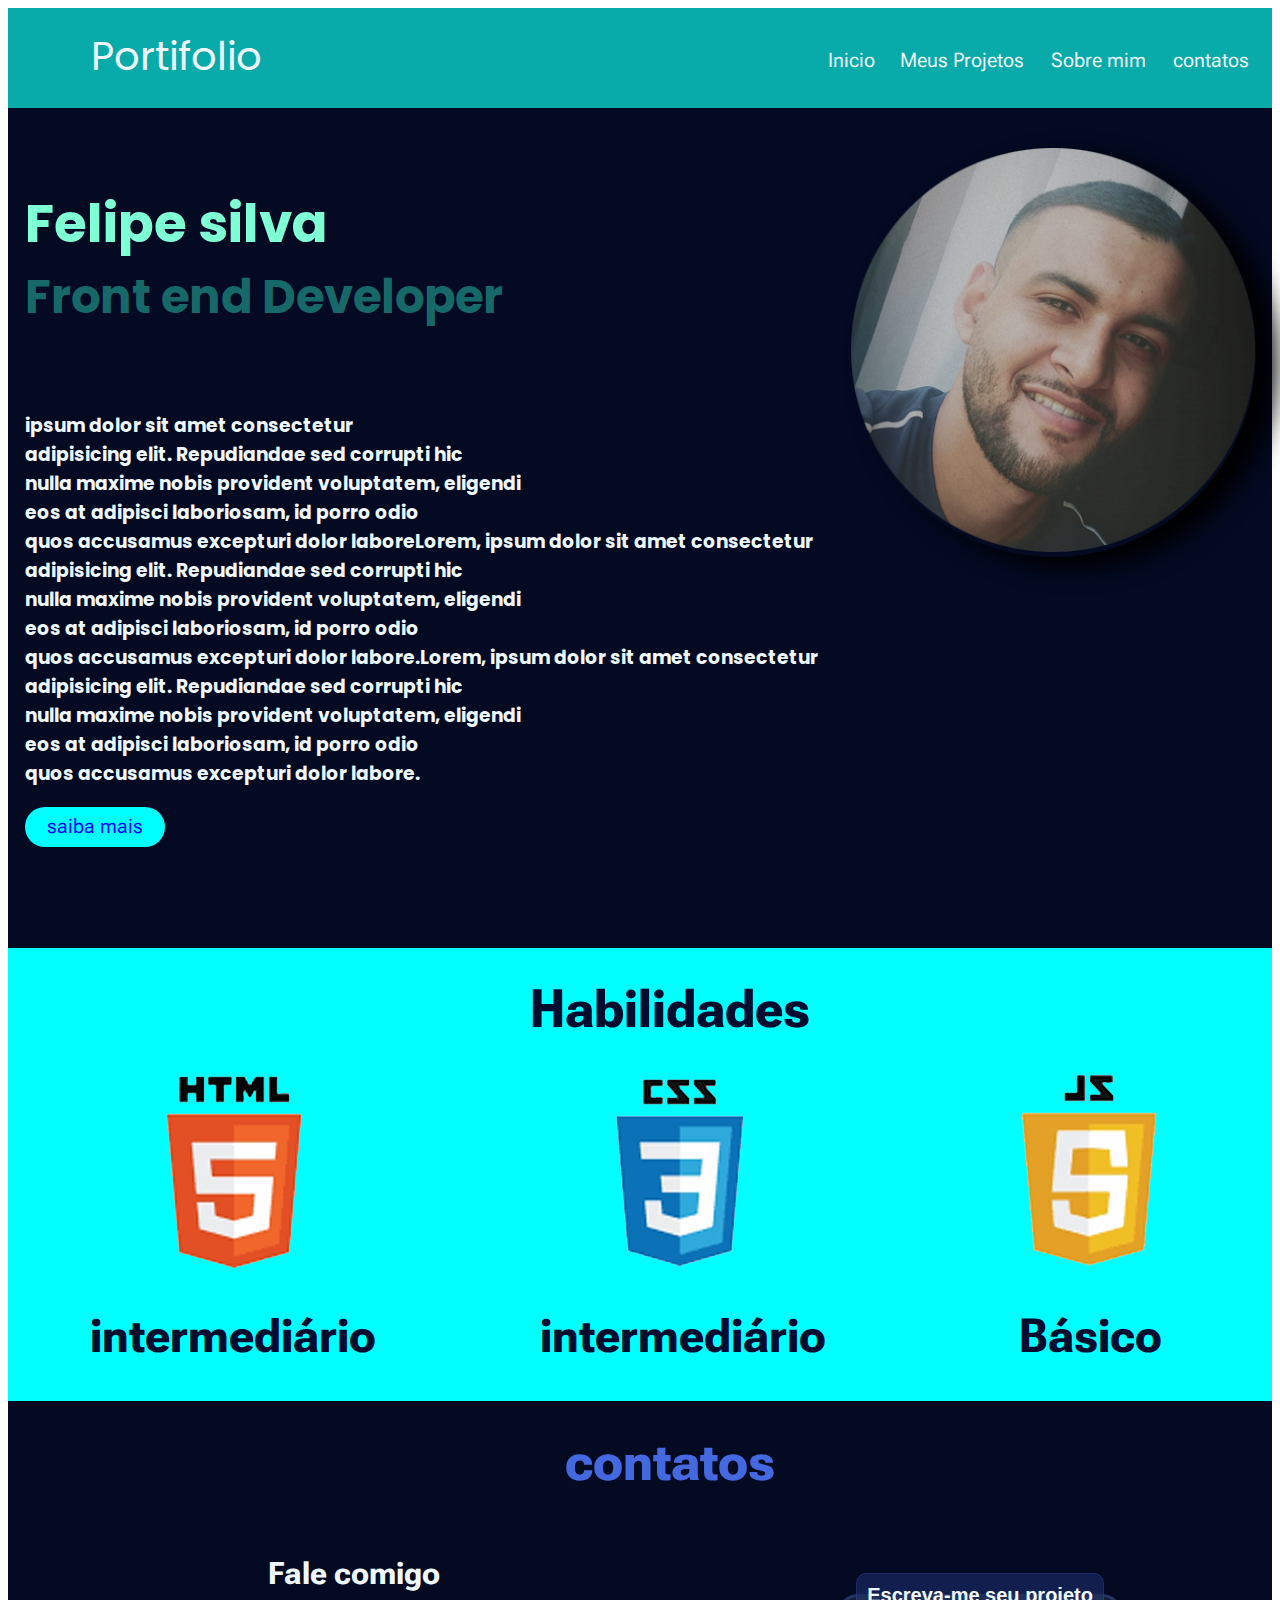
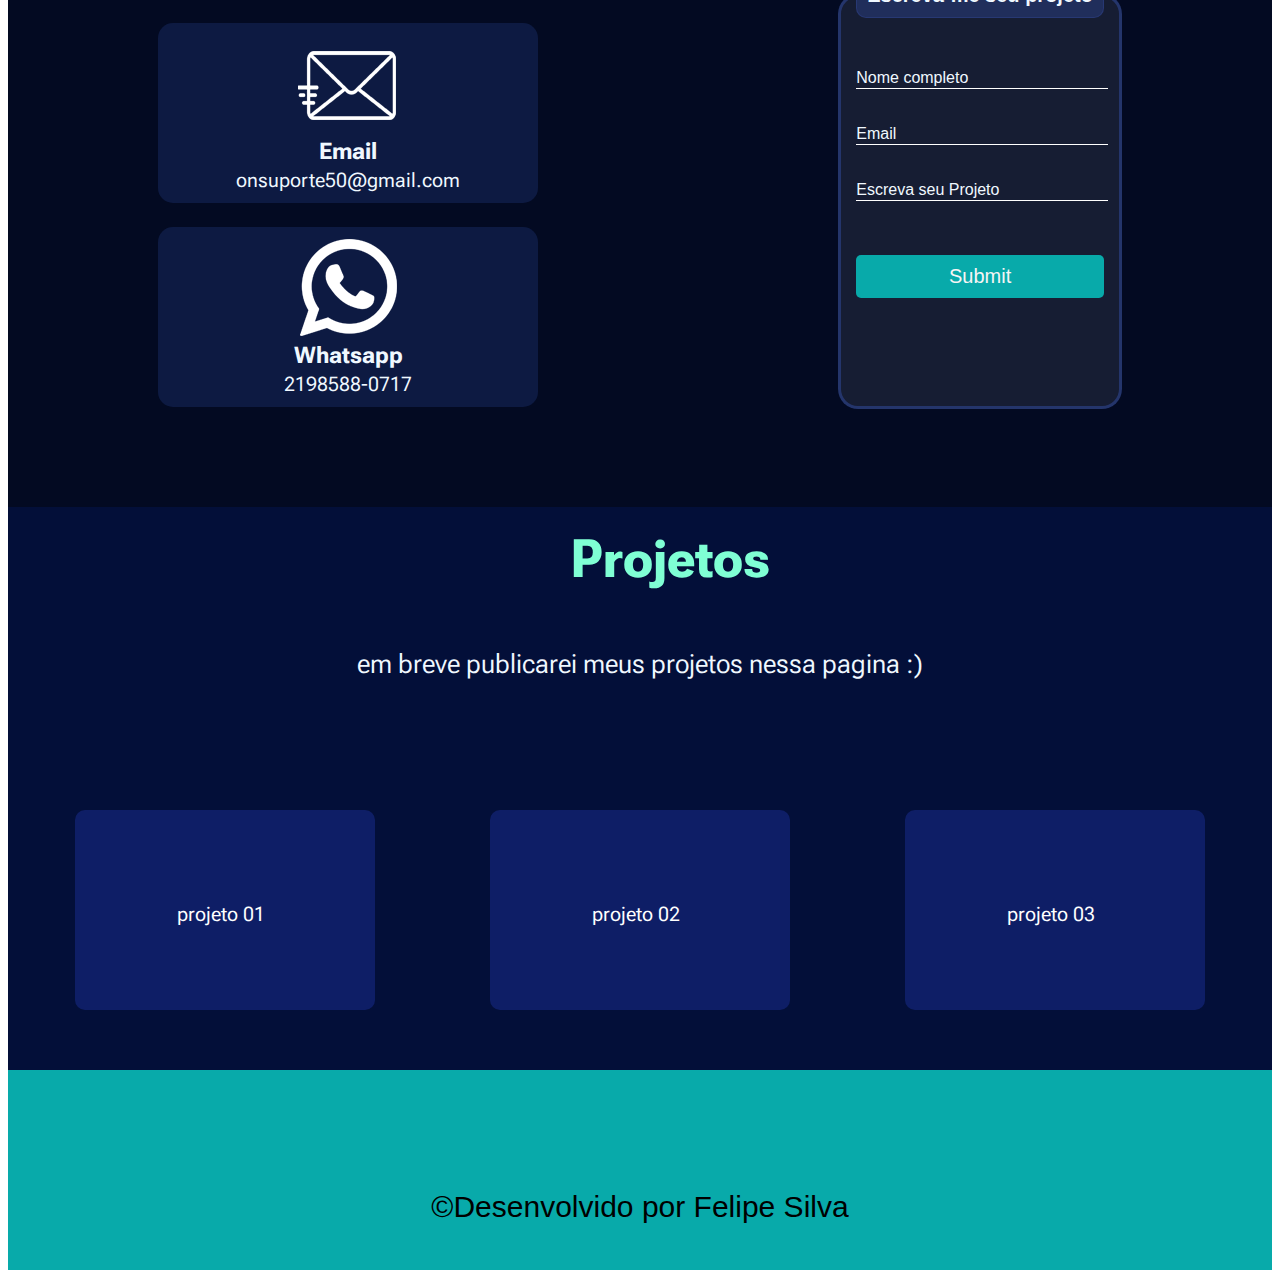
<file: index.html>
<!DOCTYPE html>
<html lang="pt-BR">
<head>
    <meta charset="UTF-8">
    <meta http-equiv="X-UA-Compatible" content="IE=edge">
    <meta name="viewport" content="width=device-width, initial-scale=1.0">
    <link rel="stylesheet" href="style.css">

    <title>Meu Portifólio</title>

</head>
<body>
    <header>
        <div class="icon">Portifolio</div>
        <div class="menu-principal">
            <nav class="menu">
                <a  href="index.html" class="menu-item">Inicio </a>
                <a href="projeto.html" class="menu-item">Meus Projetos</a>
                <a href="#" class="menu-item">Sobre mim</a>
                <a href="contatos.html" class="menu-item">contatos</a>
            
        </div>
    </header>
<main>
    
    <div class="apresentaçao"><h1> Felipe silva</h1>
        <h2 class="h2principal">Front end Developer</h2><h3>ipsum dolor sit amet consectetur <br>adipisicing elit. Repudiandae sed corrupti hic <br>nulla maxime nobis provident voluptatem, eligendi<br> eos at adipisci laboriosam, id porro odio <br>quos accusamus excepturi dolor laboreLorem, ipsum dolor sit amet consectetur <br>adipisicing elit. Repudiandae sed corrupti hic <br>nulla maxime nobis provident voluptatem, eligendi<br> eos at adipisci laboriosam, id porro odio <br>quos accusamus excepturi dolor labore.Lorem, ipsum dolor sit amet consectetur <br>adipisicing elit. Repudiandae sed corrupti hic <br>nulla maxime nobis provident voluptatem, eligendi<br> eos at adipisci laboriosam, id porro odio <br>quos accusamus excepturi dolor labore.</h3>
        <div class="botton"> <a href="#">saiba mais</a>
            

        </div>
    </div>
    


        <div class="img-principal">
    <img src="eu.png" alt=""width="405px" height="405px">
</div>

</main>
      <section><h1 class="habilidades">Habilidades</h1>
        <div class="box">
        <div class="html"><img src="html.png" ><h2 class="nivel">intermediário</h2><span>
        </div>
        <div class="CSS"><img class="img-css" src="css.png" ><h2 class="nivel">intermediário</h3></div>
        <div class="Javascript"><img src="js.png"><h2 class="nivel">Básico</h2></div>
       </div>

      </section>

      <section class="contatos-main">
          <h1 class="h1-contatos">contatos</h1>
      
          <div class="contatos-box">
              <div class="contatin">
<h3 class="contat">Fale comigo</h3>
<div class="emailbox"><img class="icon" src="email.png" height="100px" width="100px">
    <h3>Email</h3>
    <span>onsuporte50@gmail.com</span></div><br><br>

<div class="celularbox"><img class="icon-zap" src="zap.png" height="100px" width="100px">
  <h3>Whatsapp</h3>
<span>2198588-0717</span></div>
            


</div>
              
      
<div class="form">
<form action="https://formsubmit.co/onsuporte50@gmail.com" method="POST">
    <input type="hidden" name="_captcha" value="false">
    <input type="hidden" name="_next" value="https://http://127.0.0.1:5500/thanks.html">


<fieldset>
    <br>
    <legend><b>Escreva-me seu projeto</b></legend>
   <br>
    <div class="InputBox">
        <input type="text" name="nome" id="nome" class="InputUser" required autocomplete="off">
        <label for="nome" class="input">Nome completo</label>
    </div>
        <br></br>
        <div class="InputBox">
            <input type="email" name="email" id="email" class="InputUser" required autocomplete="off">
            
            <label for="Email" class="input">Email</label> <br></br>
            
            <div class="InputBox">
                <input type="text" name="projeto" id="projeto" class="InputUser" required autocomplete="off">
                
                <label for="projeto" class="input">Escreva seu Projeto </label>
            </div>
            <br></br><br>
            <input type="submit" name="submit" id="submit">
    </div>
</fieldset>
</form> 
</div>

      </div>
    
      </section>
      <section class="projetos">
        <div class="geral">
        <div class="projetos"><h1 class="h1-projetos">Projetos</h1>
           
         <span class="span-projetos">em breve publicarei meus projetos nessa pagina :)</span>
        </div>
        
        <div class="projeto-grade">
    <div class="grade"> <a class="none" href="#">projeto 01</a>
    </div>
    <div class="grade"><a class="none" href="#">projeto 02</a>
    </div>
    <div class="grade"><a class="none" href="#">projeto 03</a></div>
    
        </div>
    </section>
      <footer><div class="footer-txt"> &copy;Desenvolvido por Felipe Silva</div></footer> 
        
        </div></footer>    
       
        </section>
    </main> 
</body>
</html>
</file>
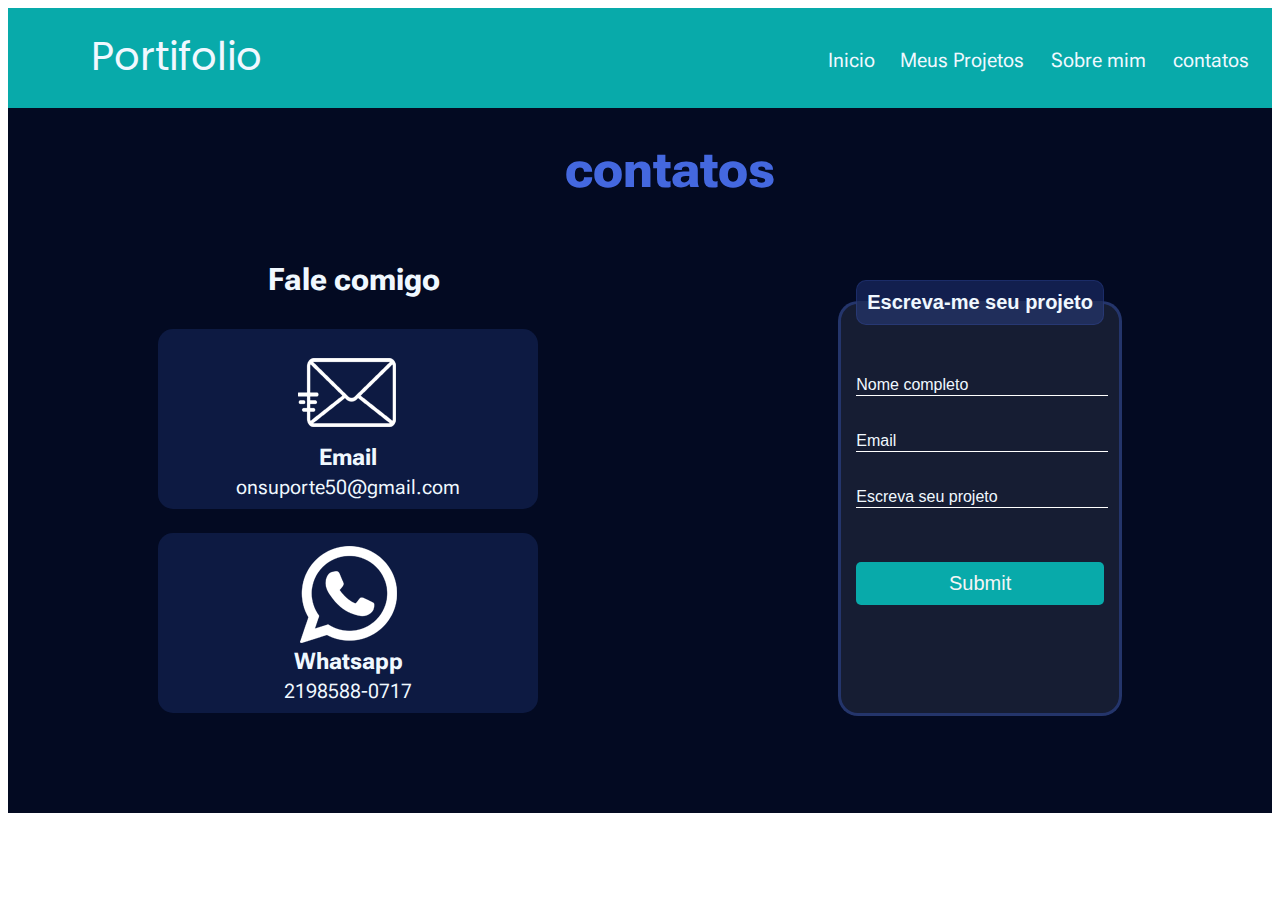
<file: contatos.html>
<!DOCTYPE html>
<html lang="pt-BR">
<head>
    <meta charset="UTF-8">
    <meta http-equiv="X-UA-Compatible" content="IE=edge">
    <meta name="viewport" content="width=device-width, initial-scale=1.0">
    <link rel="stylesheet" href="style.css">

    <title>Meu Portifólio</title>

</head>
<body>
    <header>
        <div class="icon">Portifolio</div>
        <div class="menu-principal">
            <nav class="menu">
                <a href="index.html" class="menu-item">Inicio </a>
                <a href="projeto.html" class="menu-item">Meus Projetos</a>
                <a href="#" class="menu-item">Sobre mim</a>
                <a href="contatos.html" class="menu-item">contatos</a>
            
        </div>
    </header>

<section class="contatos-main">
    <h1 class="h1-contatos">contatos</h1>

    <div class="contatos-box">
        <div class="contatin">
<h3 class="contat">Fale comigo</h3>
<div class="emailbox"><img class="icon" src="email.png" height="100px" width="100px">
<h3>Email</h3>
<span>onsuporte50@gmail.com</span></div><br><br>

<div class="celularbox"><img class="icon-zap" src="zap.png" height="100px" width="100px">
<h3>Whatsapp</h3>
<span>2198588-0717</span></div>
      


</div>
        

<div class="form">
<form action="https://formsubmit.co/onsuporte50@gmail.com" method="POST">
    <input type="hidden" name="_captcha" value="false">
    <input type="hidden" name="_next" value="https://http://127.0.0.1:5500/thanks.html">
    
<fieldset>
<br>
<legend><b>Escreva-me seu projeto</b></legend>
<br>
<div class="InputBox">
  <input type="text" name="nome" id="nome" class="InputUser" required autocomplete="off">
  <label for="nome" class="input">Nome completo</label>
</div>
  <br></br>
  <div class="InputBox">
      <input type="email" name="email" id="email" class="InputUser" required autocomplete="off">
      <label for="Email" class="input">Email</label> <br></br>
      
      <div class="InputBox">
          <input type="text" name="projeto" id="projeto" class="InputUser" required autocomplete="off">
          <label for="projeto" class="input">Escreva seu projeto</label>
      </div>
      <br></br><br>
      <input type="submit" name="submit" id="submit">
</div>
</fieldset>
</form> 
</div>








</div>
 

         

</section>
</file>
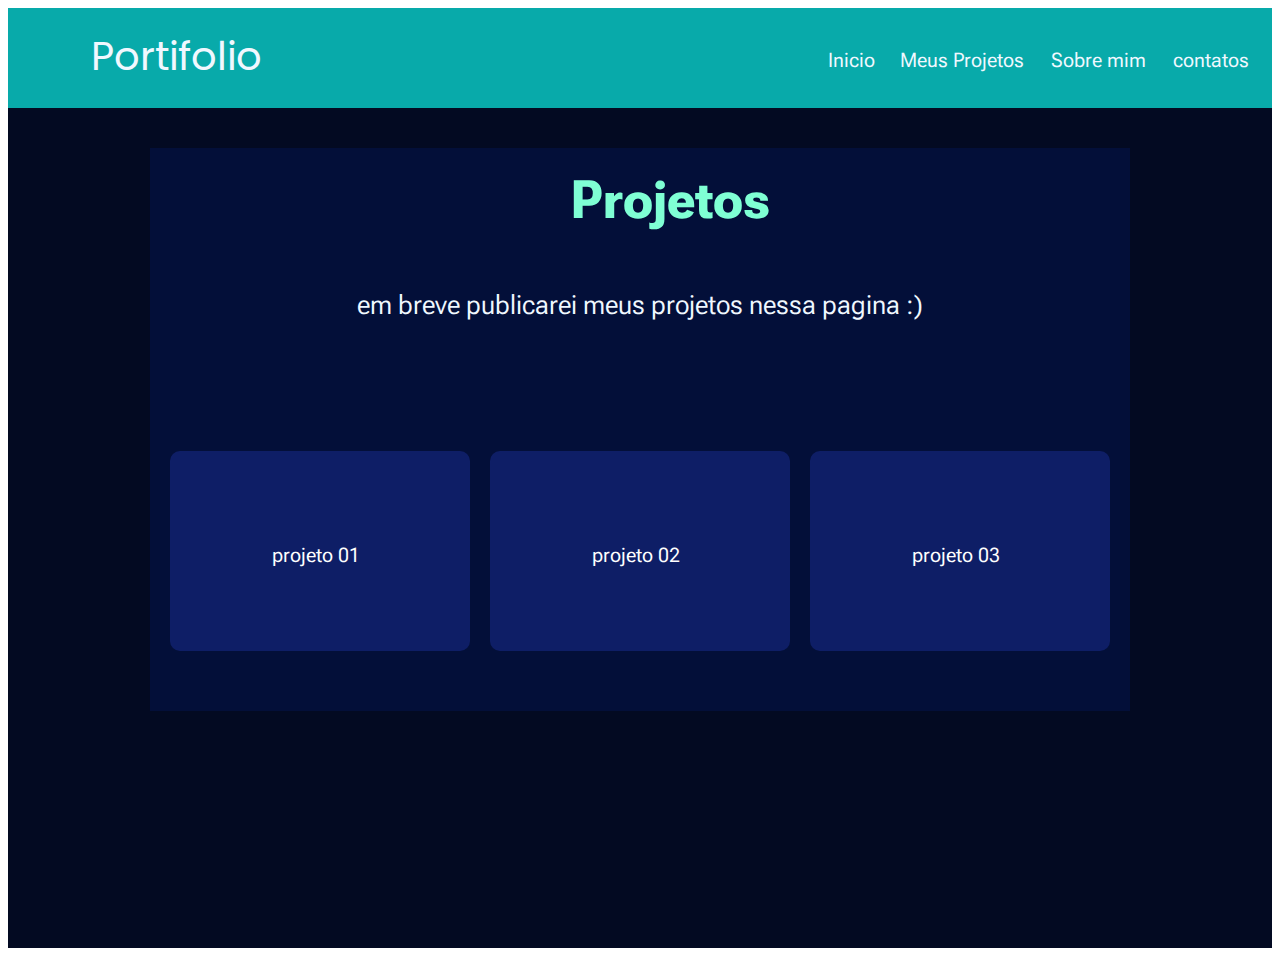
<file: projeto.html>
<!DOCTYPE html>
<html lang="pt-BR">
<head>
    <meta charset="UTF-8">
    <meta http-equiv="X-UA-Compatible" content="IE=edge">
    <meta name="viewport" content="width=device-width, initial-scale=1.0">
    <link rel="stylesheet" href="style.css">

    <title>Meu Portifólio</title>

</head>
<body>
    <header>
        <div class="icon">Portifolio</div>
        <div class="menu-principal">
            <nav class="menu">
                <a href="index.html" class="menu-item">Inicio </a>
                <a href="#" class="menu-item">Meus Projetos</a>
                <a href="#" class="menu-item">Sobre mim</a>
                <a href="contatos.html" class="menu-item">contatos</a>
            
        </div>
    </header>
<main>
    <section class="projetos">
    <div class="geral">
    <div class="projetos"><h1 class="h1-projetos">Projetos</h1>
       
     <span class="span-projetos">em breve publicarei meus projetos nessa pagina :)</span>
    </div>
    
    <div class="projeto-grade">
<div class="grade"> <a class="none" href="#">projeto 01</a>
</div>
<div class="grade"><a class="none" href="#">projeto 02</a>
</div>
<div class="grade"><a class="none" href="#">projeto 03</a></div>

    </div>
</section>
</file>
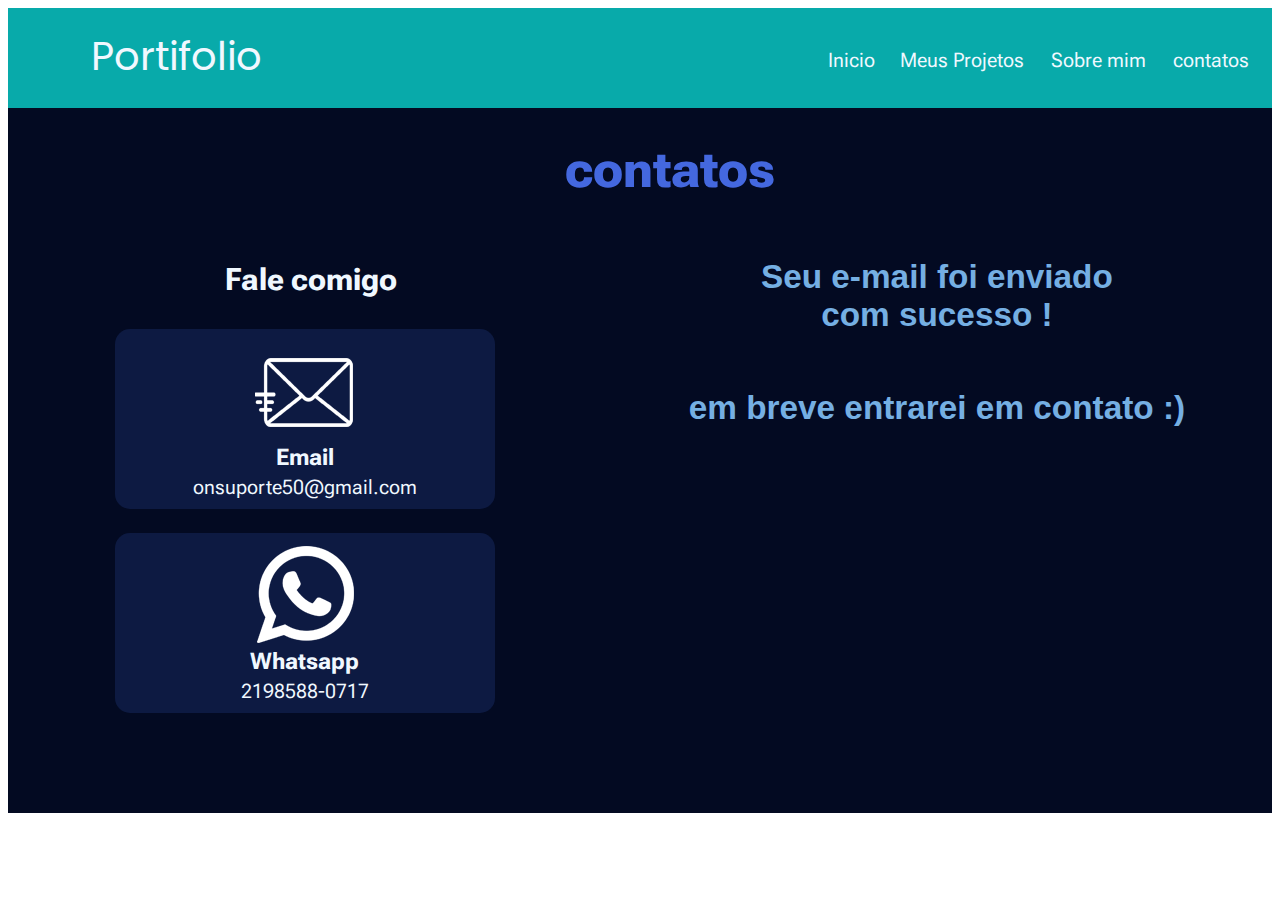
<file: thanks.html>
<!DOCTYPE html>
<html lang="pt-BR">
<head>
    <meta charset="UTF-8">
    <meta http-equiv="X-UA-Compatible" content="IE=edge">
    <meta name="viewport" content="width=device-width, initial-scale=1.0">
    <link rel="stylesheet" href="style.css">

    <title>Meu Portifólio</title>

</head>
<body>
    <header>
        <div class="icon">Portifolio</div>
        <div class="menu-principal">
            <nav class="menu">
                <a href="index.html" class="menu-item">Inicio </a>
                <a href="projeto.html" class="menu-item">Meus Projetos</a>
                <a href="#" class="menu-item">Sobre mim</a>
                <a href="contatos.html" class="menu-item">contatos</a>
            
        </div>
    </header>

<section class="contatos-main">
    <h1 class="h1-contatos">contatos</h1>

    <div class="contatos-box">
        <div class="contatin">
<h3 class="contat">Fale comigo</h3>
<div class="emailbox"><img class="icon" src="email.png" height="100px" width="100px">
<h3>Email</h3>
<span>onsuporte50@gmail.com</span></div><br><br>

<div class="celularbox"><img class="icon-zap" src="zap.png" height="100px" width="100px">
<h3>Whatsapp</h3>
<span>2198588-0717</span></div>
      
</div>
        <div class="thanks">

            <h2 class="thanks">Seu e-mail foi enviado <br> com sucesso !</h2>
            <h2 class="thanks">em breve entrarei em contato :)</h2>
        </div>
</div>








</div>
 

         

</section>
</file>
<file: style.css>
@import url('https://fonts.googleapis.com/css2?family=Outfit:wght@100&family=Poppins:wght@100;200&display=swap');
@import url('https://fonts.googleapis.com/css2?family=Outfit:wght@100&family=Roboto+Flex:opsz@8..144&display=swap');

header{background-color: rgb(8, 170, 170);
width: 100%;
height: 100px;
display:flex;
flex-direction:row;
justify-content: space-around;
align-items: center;
}

div.icon{

    position:relative;
    top:-2px;
    right: 80px;
    font-size: 30pt;
    color:aliceblue;
font-family:Poppins;
justify-content: center;
}

div.menu-principal{
    position: relative;
    left: 150px;
    padding-top: 0px;
    text-decoration: none;
    font-size: 20pt;
    font-family:Poppins ;
    
    

}

.menu-item{ text-decoration: none;
    padding:10px;
    color: aliceblue;
    display:inline;
flex-direction: row;

}
.menu-item:hover{
    background-color: rgba(3, 13, 23, 0.133);
    border-radius: 50px;
}

main{background-color: rgb(3, 10, 34);
width:auto;
height: 800px;
display: flex;
justify-content: space-around;
align-items:flex-start;
padding-top: 40px;
}
.apresentaçao{
   
    font-family: Poppins;
    color: aliceblue;
  

}
h1{
    color:aquamarine;
font-size: 40pt;
}

h2{
    color: rgb(23, 104, 104);
    font-size: 35pt;

}
.h2principal{
    color:rgb(23, 104, 104);
    position:relative;
top:-40px;
font-size: 35pt;}

.botton {
    background-color: aqua;
    border-radius: 50px;

    text-decoration: none;
    display: flex;
    font-size: 16px;
    height: 40px;
    width:140px;
 
}
    
a { display:flex;
    font-size: 20px;
    color:blue;
    text-decoration: none;
    font-family: Roboto Flex;
    padding: 0,9px;
 width: 500px;
 height: 55px;
 padding-left: 22px;
 padding-top: 7px;
}
.botton:hover{background-color:rgb(23, 104, 104);}
a:hover{
  
    color: aqua;
  

}
.img-principal{
    
    
    border-radius:100%;
    box-shadow:20px 10px 25px rgb(0, 0, 0);;
}





section{background-color:aqua;
width: auto;
height: auto;}

.habilidades{
    position: relative;
    left: 30px;
    display: flex;
    font-family: Roboto flex;
    color: rgb(2, 12, 46);
    padding: 30px;
    margin:0;
  
   justify-content: center;
}
.box{

    font-family:Roboto flex;
    width: auto;
    height: auto;
    flex-direction:row;
display:flex;
justify-content: space-around;}

.html{

    
    flex-direction: column;
    display:flex;
    align-items: center;
    justify-content: center;

}
.CSS{
    flex-direction: column;
    display:flex;
    align-items: center;
    justify-content: center;
    }
    .Javascript{
        
        flex-direction: column;
        display:flex;
        align-items: center;
        justify-content: center;}
    
    
 
    
    .nivel{color: rgb(2, 12, 46)}

footer{background-color:rgb(8, 170, 170);
width: auto;
height: 200px;}
.footer-txt{
    position: relative;
    top: 120px;
    font-size: 30px;
    font-family: Arial, Helvetica, sans-serif,italic;
     text-align:center;
    
}

.contatos{
    
    font-family: arial;
    color: rgb(255, 255, 255);
    background-color:rgb(2,12,46);
    width: auto;
    height: auto;
display: flex;
justify-content: space-around;}

.h1-contatos{
    position: relative;
    left: 30px;
    display: flex;
    font-family: Roboto flex;
    color: rgb(68, 104, 223);
    padding: 30px;
    margin:0;
  
   justify-content: center;
}
.contatos-main{
    width: auto;
    height: auto;
    display:block;
    background: rgb(3, 10, 34);
}

.form{
    width: auto;
    height: auto ;
}
fieldset{
    position: relative;
    top:30px;
    font-family: Arial, Helvetica, sans-serif;
    padding: 15px;
    width: auto;
    height:400px ;
    border-radius: 20px;
    border:3px solid rgba(68, 104, 223, 0.326);
    color: aliceblue;
    background-color: rgba(255, 255, 255, 0.08);
margin:20px}
    
 
    legend{
        font-size: 15pt;

        border:1px solid rgba(68, 104, 223, 0.184);
    padding: 10px;
text-align: center;
background-color: rgba(68, 104, 223, 0.23);
border-radius: 10px;}
.InputBox{position:relative;
background: none;}
.InputUser{background: none;
    border: none;
    border-bottom: 1px solid white;
    outline: none;
    font-size: 15px;
    width:100%;
    height: 100%;
letter-spacing: 2px;
color:white;

}

.contat{
    position: relative;
    left:130px;
}

.contatos-box{
    display:flex;
flex-direction: row;
justify-content:space-around;
}

.contatin{color: aliceblue;
font-family:Roboto flex;
font-size: 20pt;}
.input{
    color:none;
    position: absolute;
        top:0px;
       left: 0px;
     pointer-events: none;
    transition: .5s;
}

    .emailbox{
        border-radius: 15px;
        font-size: 20px;
        width:300px;
        height: 100px;
        background:rgb(68, 104, 223,0.168);
        margin: 20px;
        padding:40px;
        display: flex;
        flex-direction: column;
    justify-content: center;
    align-items: center;
    font-family: Roboto flex;
    }
.celularbox{
    border-radius: 15px;
    position:relative;
    top:-80px;
    font-size: 20px;
    font-family:Roboto flex;
    width:300px;
    height: 100px;
    background:rgba(68, 104, 223, 0.168);
    margin: 20px;
    padding:40px;
    display: flex;
    flex-direction: column;
justify-content: center;
align-items: center;
    
}


 .InputUser:valid ~ .input,
 .InputUser:focus ~ .input{
 
    top:-20px;
    font-size: 12px;
    color:rgb(68, 104, 223);

}
#submit{
background:
rgb(8, 170, 170);;
width: 100%;
border:none;
padding: 10px;
color: rgb(245, 245, 245);
font-size: 15pt;
border-radius: 5px;


}

#submit:hover{background-color:rgb(23, 104, 104);}




span{position: relative;
top:-20px}
.icon-zap{position: relative;
top:20px}
.icon{position:relative;
top:20px;}

.thanks{text-align: center;
    display: flex;
    flex-direction: column;
    align-items: center;
    
    font-family: Arial, Helvetica, sans-serif;
    color: rgb(117, 175, 227);
    font-size:25pt;}


    .h1-projetos{
        width: auto;
        height: 200px;
        position: relative;
        top:-35px;
        left: 30px;
        display: flex;
        font-family: Roboto flex;
        color:aquamarine;
       
       justify-content: center;}
    .projetos{
        width: auto;
       height: auto;
        background-color: rgb(3, 15, 57);
        position: relative;
        left: 0;
        padding:0px;

        display:block;
        font-family: Roboto flex;
        padding: 10px;
        margin:0px;
    text-align: center;
       justify-content: center;
    }

    
    .span-projetos{font-size:20pt ;
        color: aliceblue;
    position:relative;
    top:-150px;
    }
        
       
        .projeto-grade{display: flex;
            justify-content:space-around  ;
            flex-direction: row;
            position: relative;
            top:-40px;
        }
        .grade{
            display: flex;
            align-items: center;
            justify-content: center;
            background:rgba(34, 58, 179, 0.37);
            border-radius: 10px;
            width:300px;
        height:200px;
    margin:10px;
text-decoration: none;}
.none{position: relative;
    left: 80px;
    
    align-items: center;
    text-align: center;
    display:flex;
    color:white}
</file>
